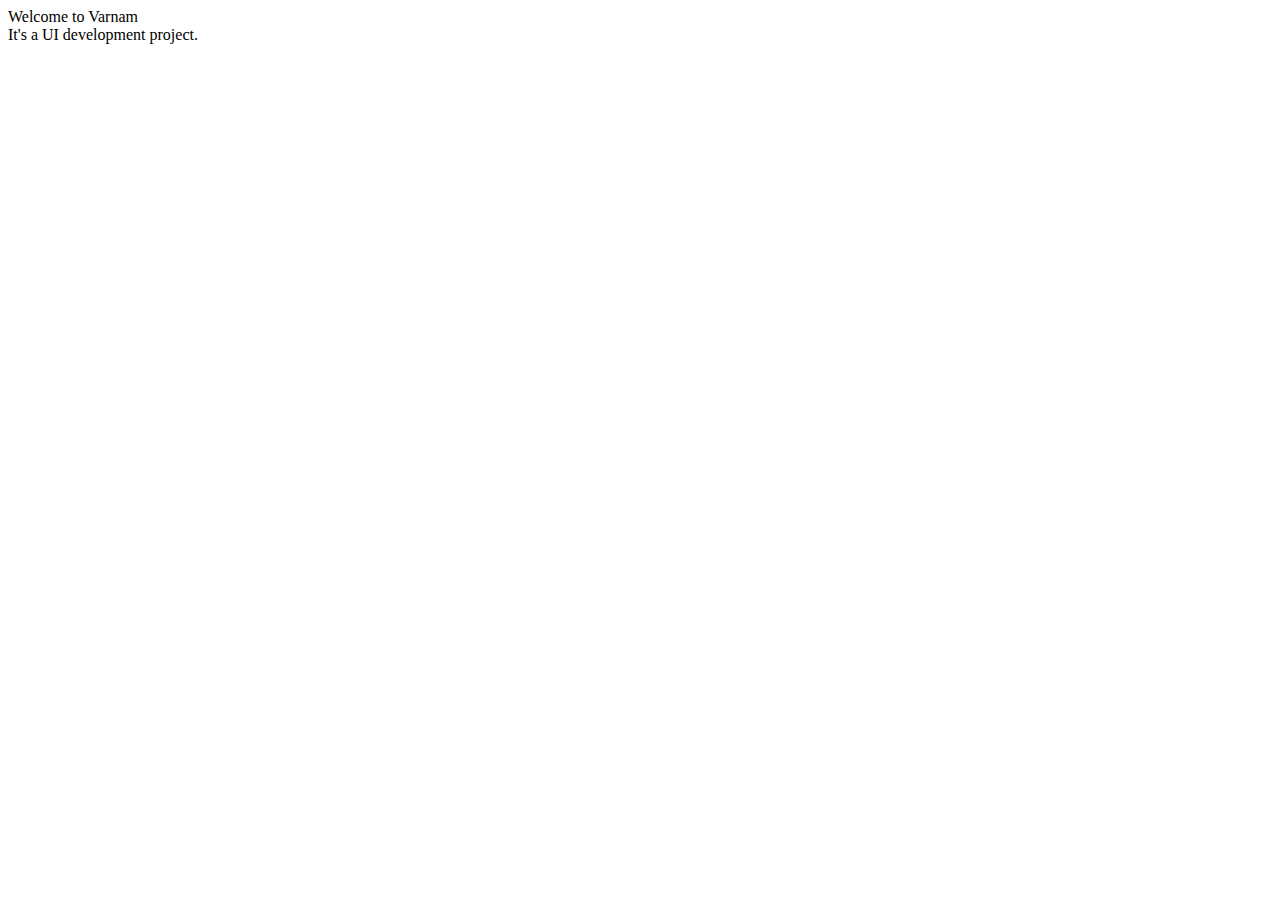
<file: html/index.html>
<!DOCTYPE html>
<html>
<head>
	<title>Varnam</title>
	<link rel="stylesheet" type="text/css" href="../css/styles.css">
	<script type="text/javascript" src="../js/main.js"></script>
</head>
<body>
<div class="header">Welcome to Varnam</div>
<div> It's a UI development project. </div>


</body>
</html>
</file>
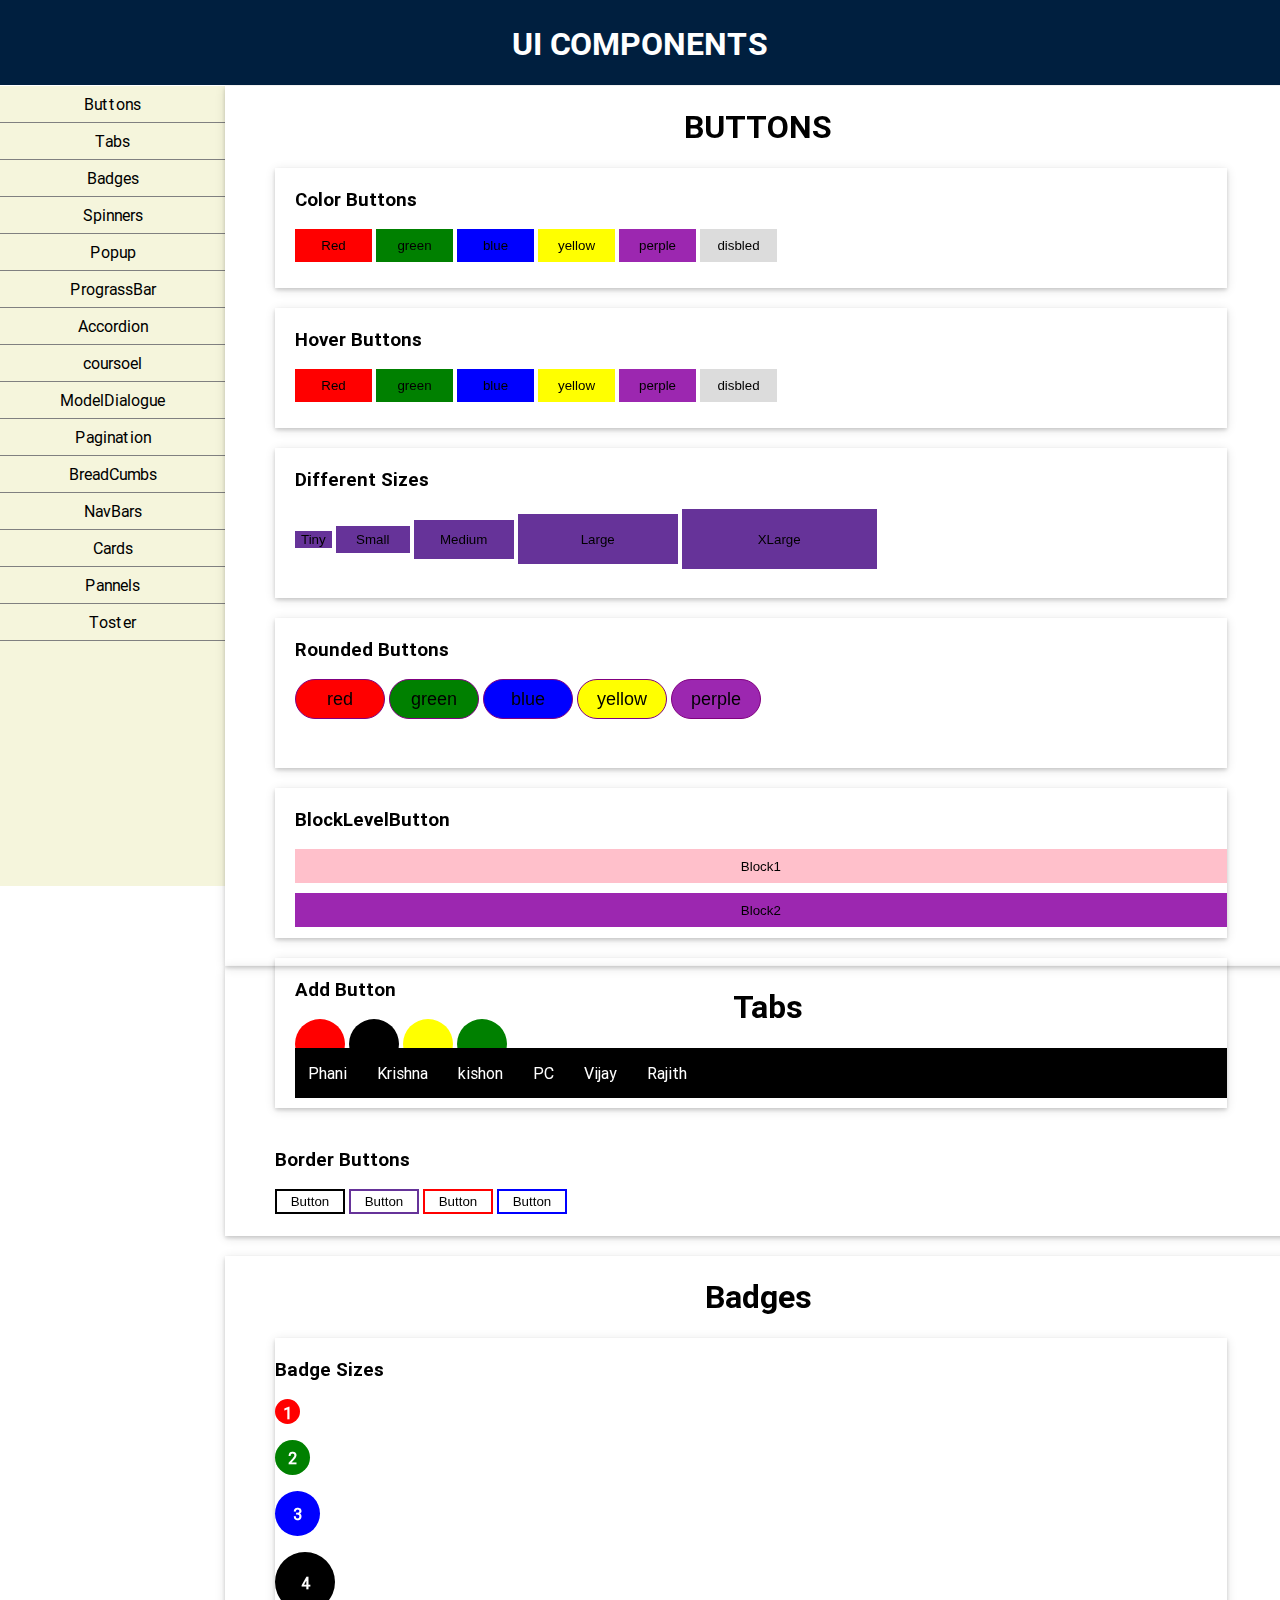
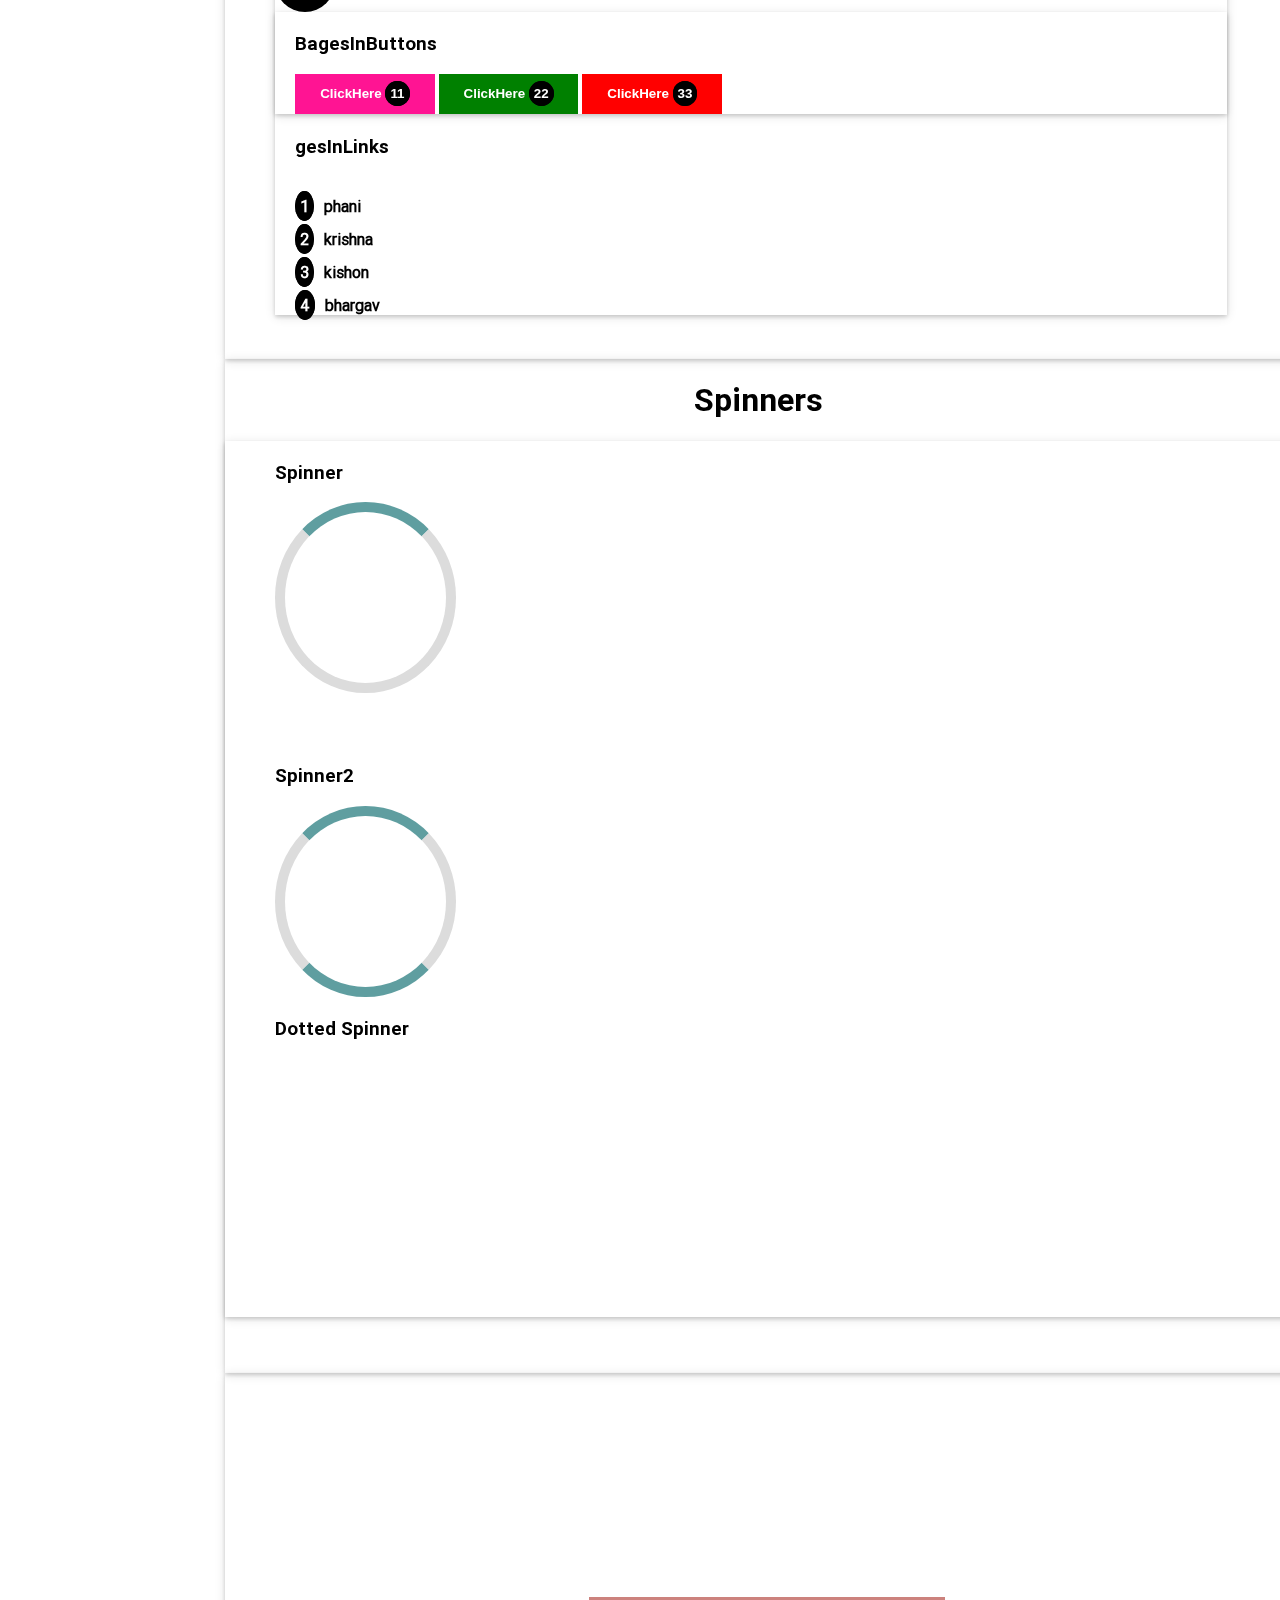
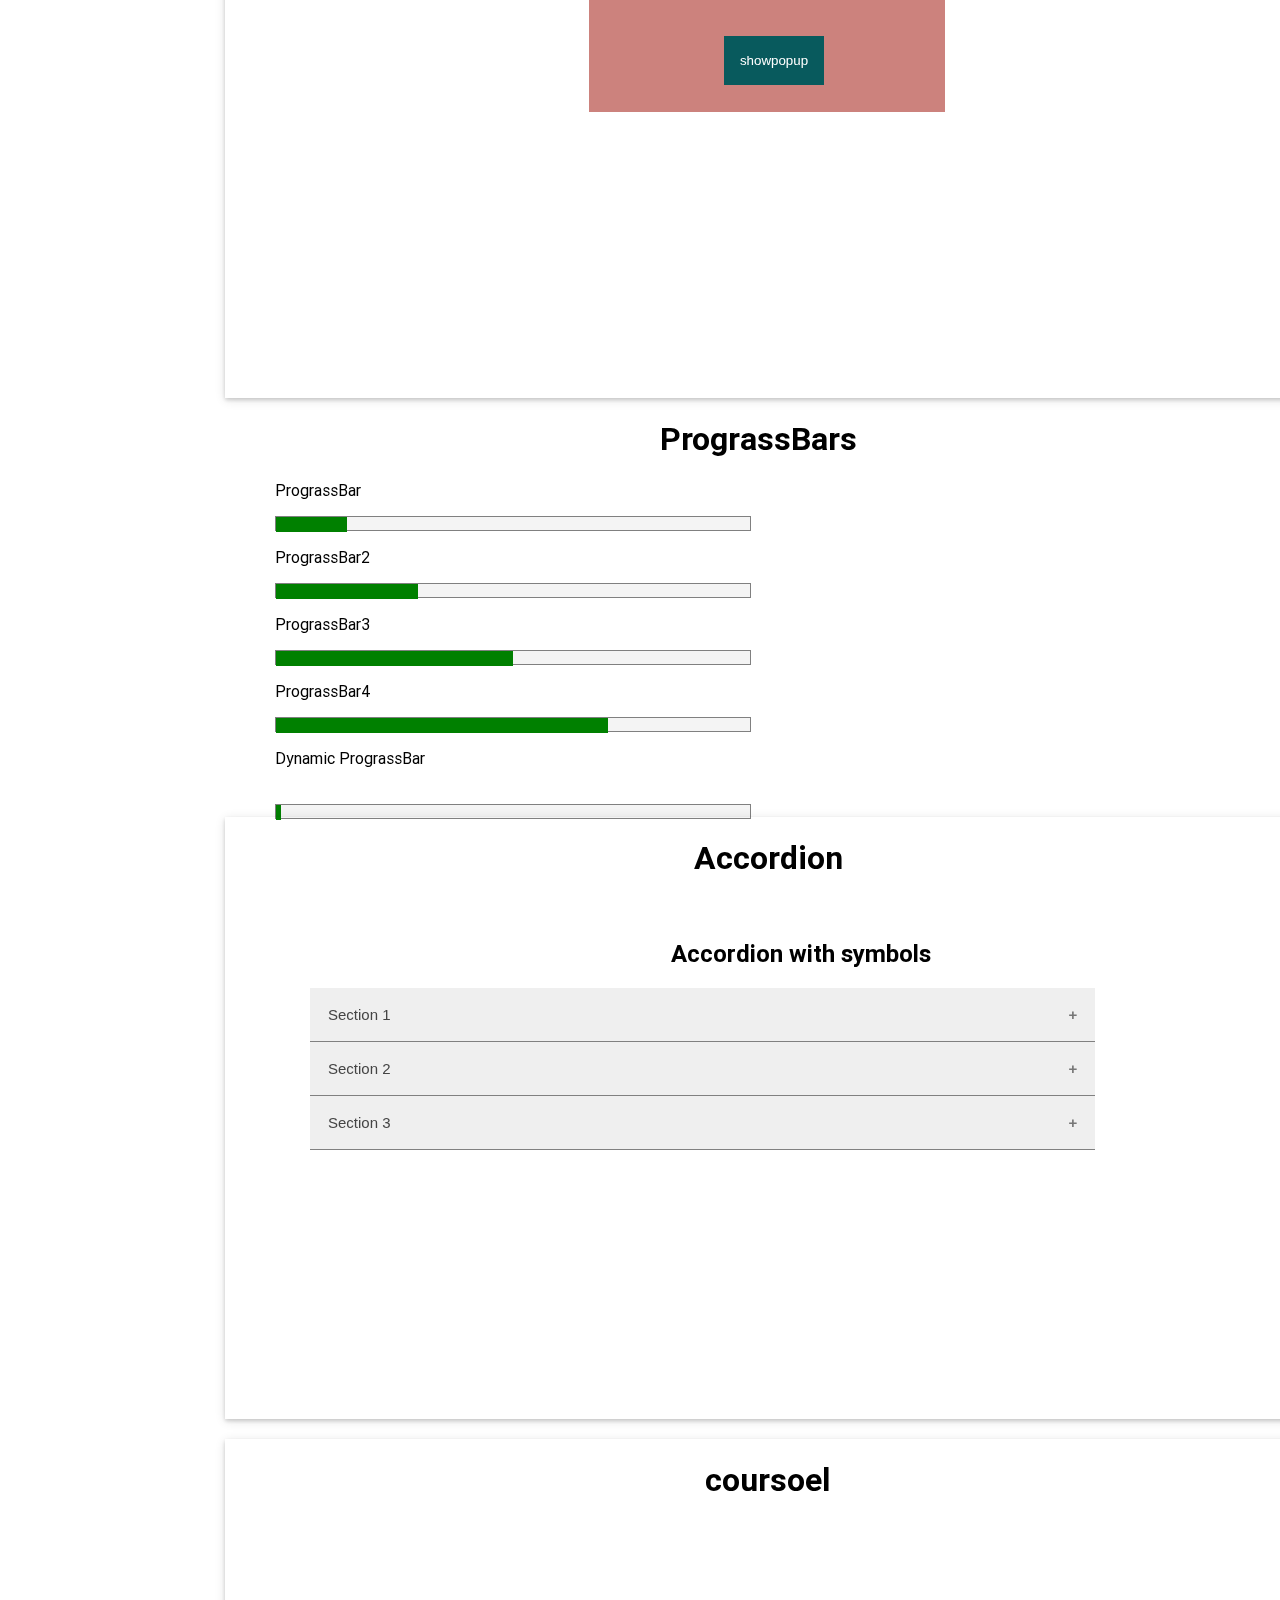
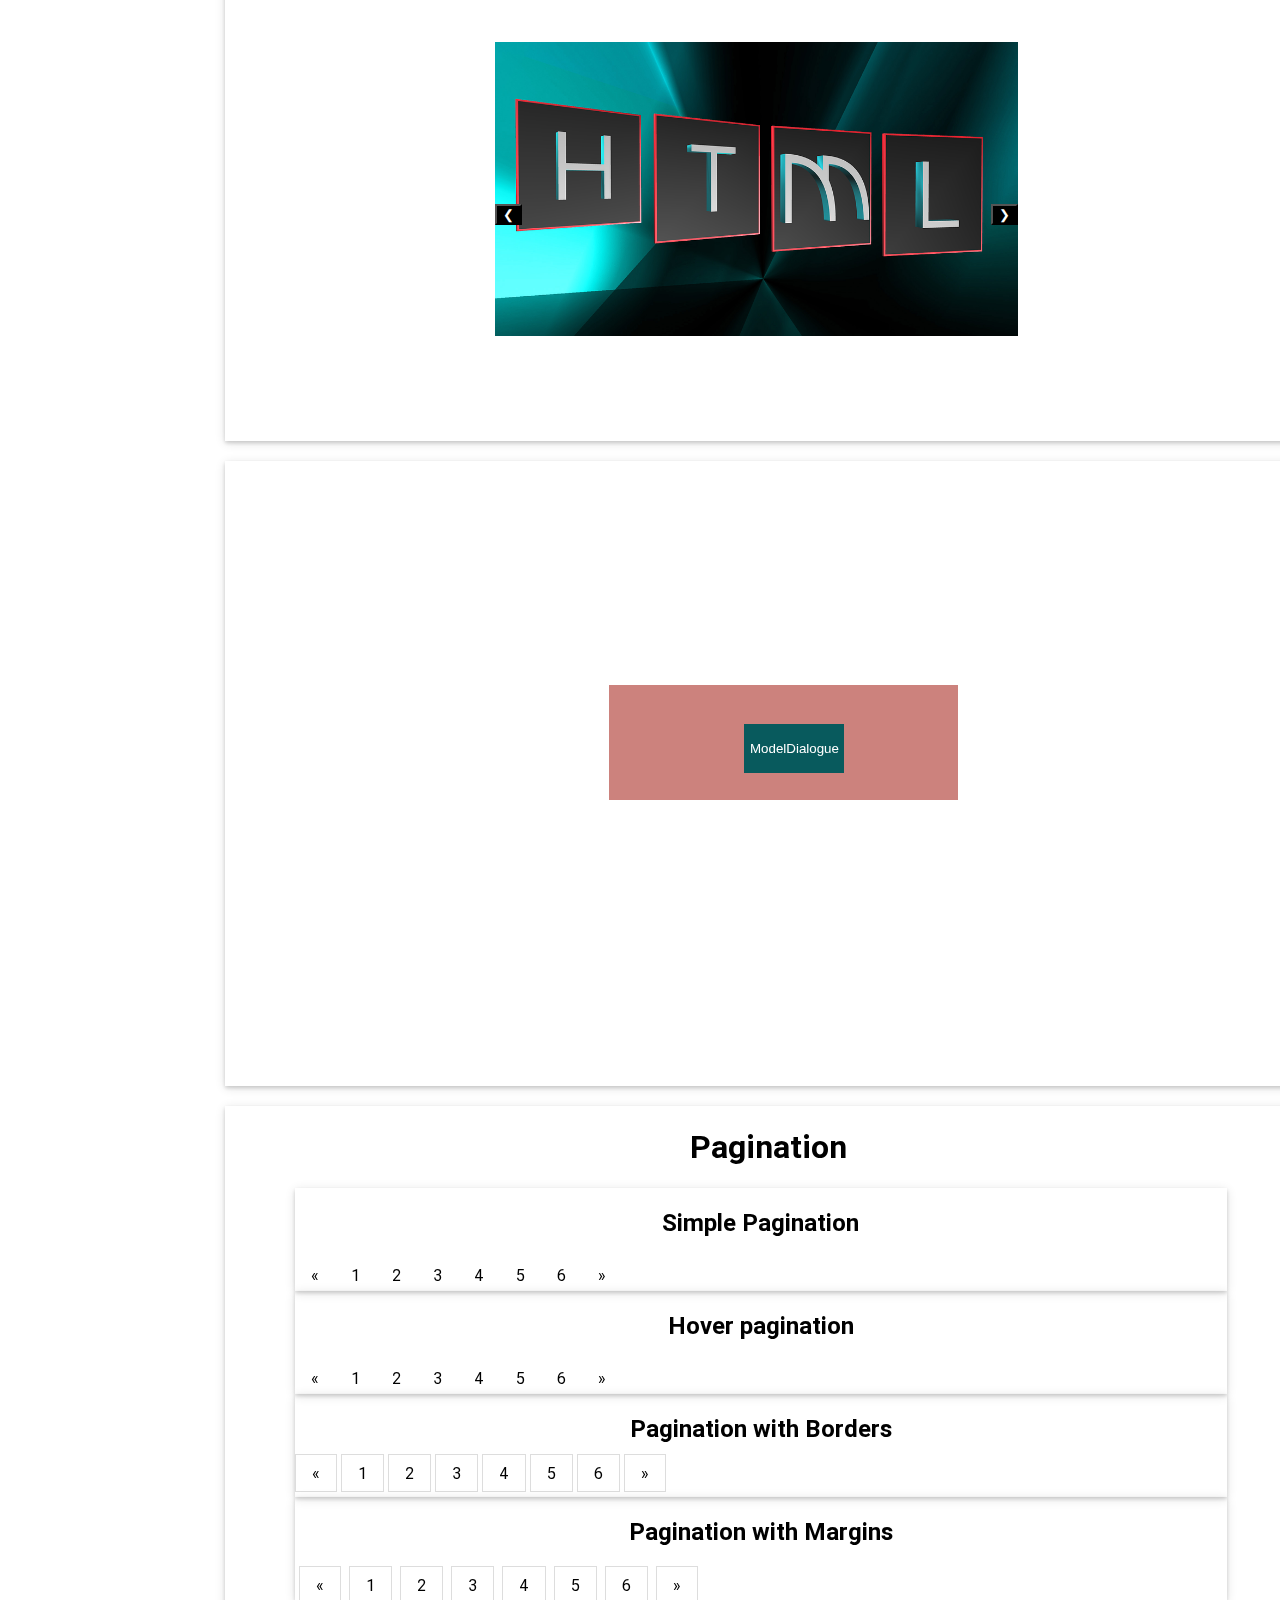
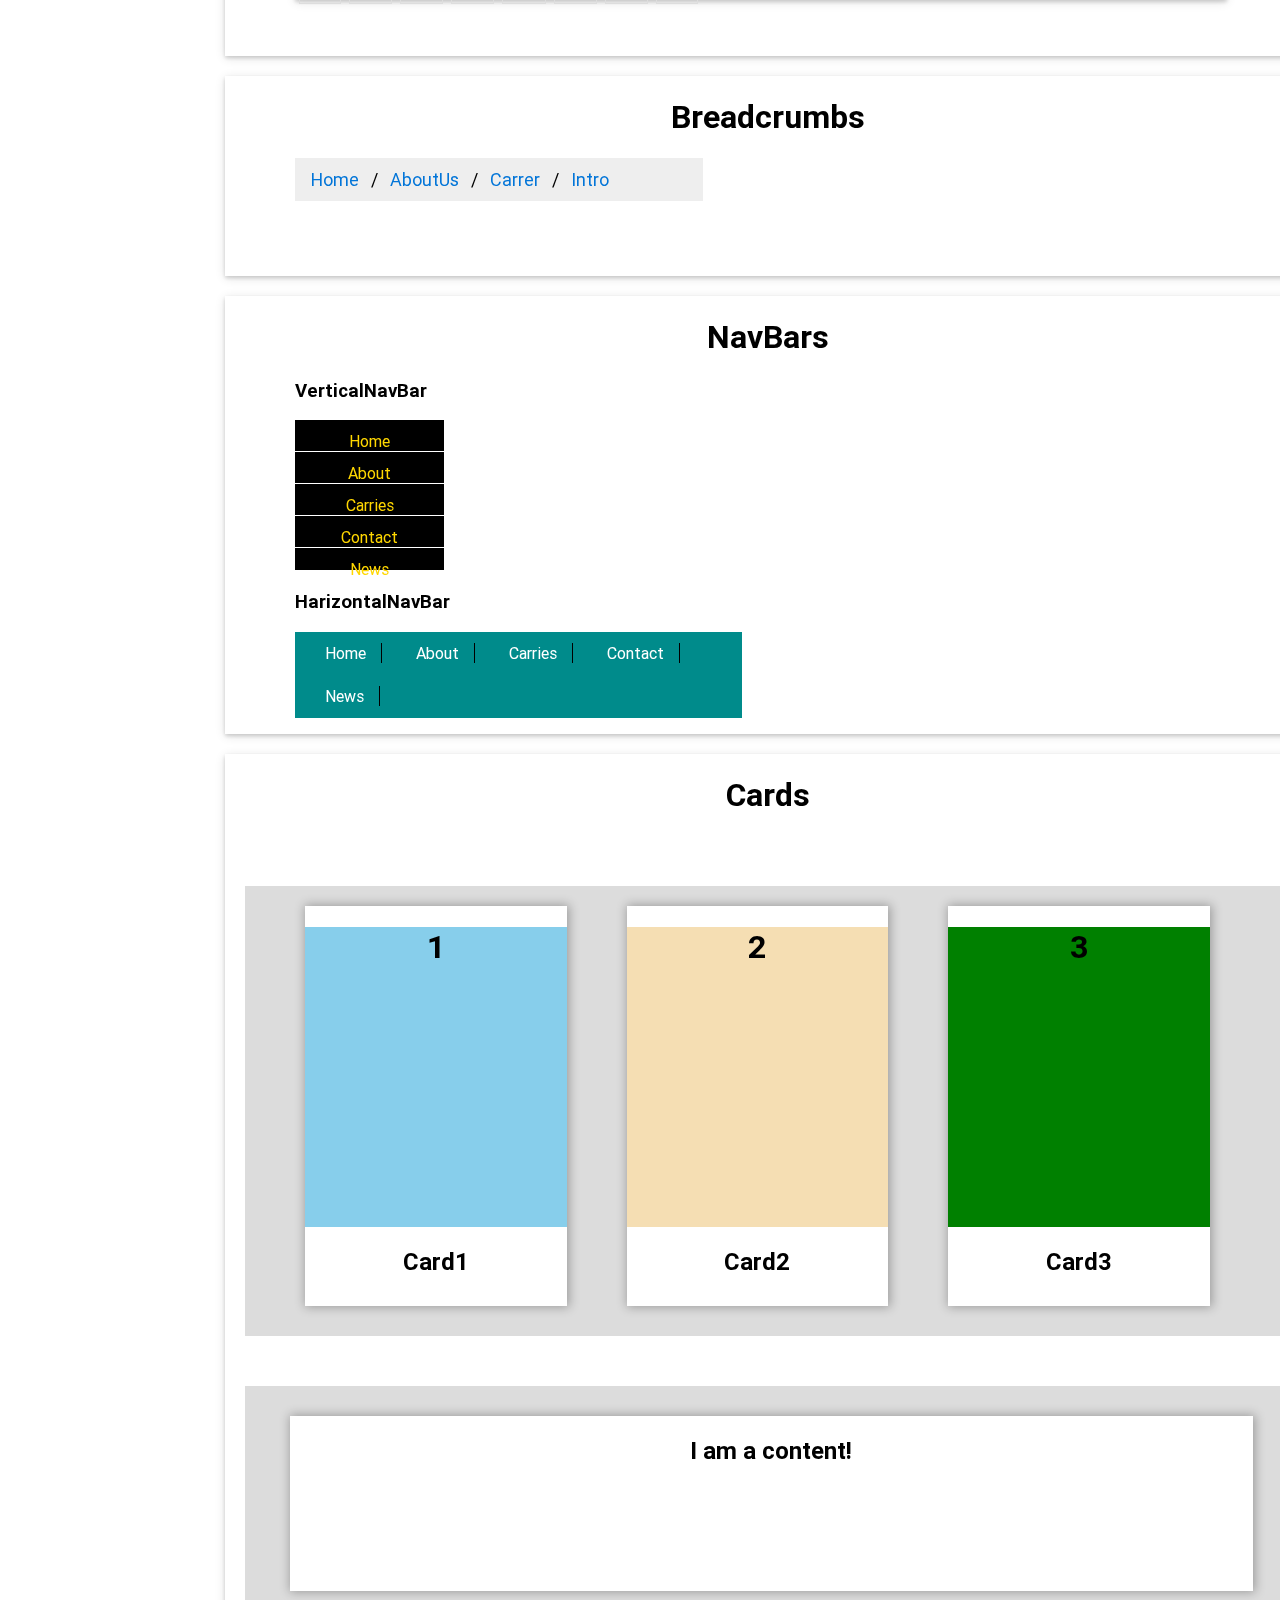
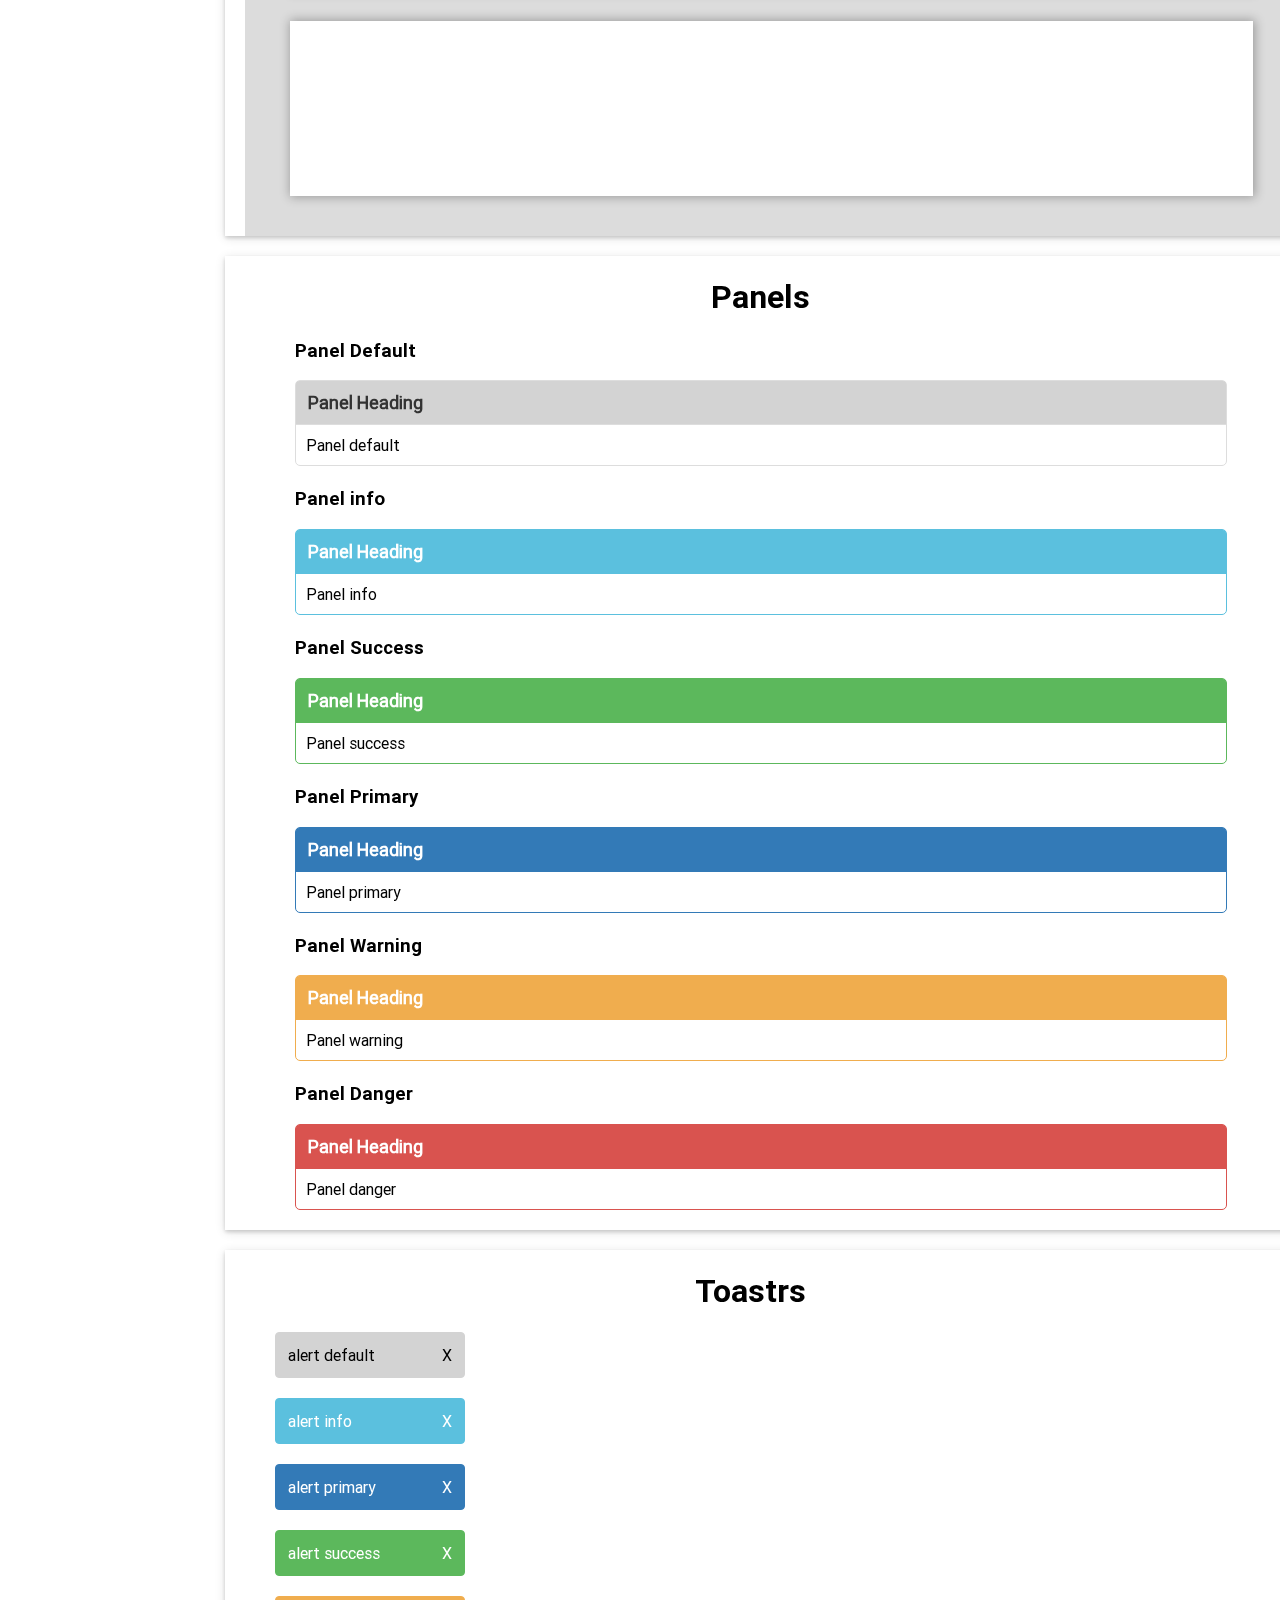
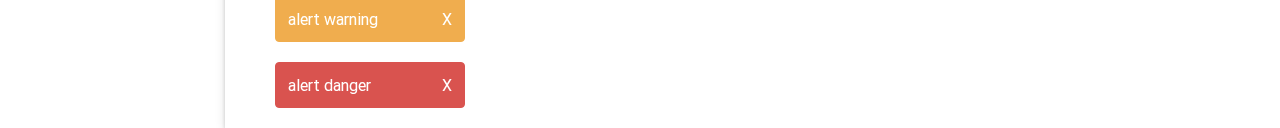
<file: html/UIcomponents.html>
<!DOCTYPE html>
<html>
<head>
	<title>UI Components</title>
	<link rel="stylesheet" type="text/css" href="../css/core.css">
	<link rel="stylesheet" type="text/css" href="../css/styles.css">
	<link rel="stylesheet" type="text/css" href="../css/color.css">
</head>
<body>
	<div class="container">
		<div class=" header-prop">
				<h1>UI COMPONENTS</h1>
		</div>
		<div class="row">
			<div class=" left-sec">
				<nav class="menu">
  					<ul>
  						<li><a href="#buttons">Buttons</a></li>
					    <li><a href="#tabs">Tabs</a></li>
					   	<li><a href="#badges">Badges</a></li>
					    <li><a href="#spinners">Spinners</a></li>
					    <li><a href="#popup">Popup</a></li>
					    <li><a href="#PrograssBar">PrograssBar</a></li>
					   	<li><a href="#Accordion">Accordion</a></li>
					    <li><a href="#coursoel">coursoel </a></li>
					    <li><a href="#ModelDialogue">ModelDialogue</a></li>
					   	<li><a href="#Pagination">Pagination</a></li>
					    <li><a href="#Breadcrumb">BreadCumbs</a></li>
					    <li><a href="#Navbar">NavBars</a></li>
					   	<li><a href="#Cards">Cards</a></li>
					    <li><a href="#Pannels">Pannels</a></li>
					    <li><a href="#Toster">Toster</a></li>
					  </ul>
				</nav>
			</div>
			<div class="col-md-10 col-xs-12 right-sec">

				<!--HTML Buttons Code-->

				<div id="buttons" class="col-md-12 col-xs-12 btn-sec">
							<h1 class="txt-cntr">BUTTONS</h1>
					<div class="btn-container pad-cls">
				        <div class="col-md-12 col-xs-12 cls-shadow cls-height">
				            <h3>Color Buttons</h3>
				            <button class="btn-prop red-clr">Red</button>
				            <button class="btn-prop green-clr">green</button>
				            <button class="btn-prop blue-clr">blue</button>
				            <button class="btn-prop yellow-clr">yellow</button>
				            <button class="btn-prop perple-clr">perple</button>
				            <button class="btn-prop disable-clr">disbled</button>
				        </div>
				        <div class="col-md-12 col-xs-12 cls-shadow cls-height">
				            <h3>Hover Buttons</h3>
				            <button class="btn-prop red-clr">Red</button>
				            <button class="btn-prop green-clr">green</button>
				            <button class="btn-prop blue-clr">blue</button>
				            <button class="btn-prop yellow-clr">yellow</button>
				            <button class="btn-prop perple-clr">perple</button>
				            <button class="btn-prop disable-clr">disbled</button>
				        </div>
				        <div class="col-md-12 col-xs-12 cls-shadow cls-height2">
				            <h3>Different Sizes</h3>
				            <button class="tny-btn">Tiny</button>
				            <button class="small-btn">Small</button>
				            <button class="medm-btn">Medium</button>
				            <button class="large-btn">Large</button>
				            <button class="xlrge-btn">XLarge</button>
				        </div>
						<div class="col-md-12 col-xs-12 cls-shadow cls-height2">
				            <h3>Rounded Buttons</h3>
				            <button class="round_btn red-clr">red</button>
				            <button class="round_btn green-clr">green</button>
				            <button class="round_btn blue-clr">blue</button>
				            <button class="round_btn yellow-clr">yellow</button>
				            <button class="round_btn back perple-clr">perple</button>
				        </div>
				        <div class="col-md-12 col-xs-12 cls-shadow cls-height2">
				            <h3>BlockLevelButton</h3>
				            <button class="block-btn pink-clr ">Block1</button><br>
				            <button class="block-btn perple-clr">Block2</button>
				        </div>
				        <div class="col-md-12 col-xs-12 cls-shadow cls-height2">
				            <h3>Add Button</h3>
				            <button class="add-btn red-clr"><i class="fa fa-plus" aria-hidden="true"></i></button>
				            <button class="add-btn black-clr"><i class="fa fa-plus" aria-hidden="true"></i></button>
				            <button class="add-btn yellow-clr"><i class="fa fa-plus" aria-hidden="true"></i></button>
				            <button class="add-btn green-clr"><i class="fa fa-plus" aria-hidden="true"></i></button>
				        </div>
				        <div class="col-md-12 col-xs-12cls-shadow cls-height2">
				            <h3>Border Buttons</h3>
				            <button class="border-btn border-clr-black">Button</button>
				            <button class="border-btn border-clr-navi">Button</button>
				            <button class="border-btn border-clr-red">Button</button>
				            <button class="border-btn border-clr-blue">Button</button>
				        </div>
				    </div>				
				</div>
							
				<!-- HTML Tabs-->

				<div id="tabs" class="col-md-12 col-xs-12 cls-shadow tab-sec">
						<h1 class="txt-cntr">Tabs</h1>
				<div  class="col-md-12 col-xs-12 pad-cls">
						<div class="tabs">
						  <ul>
							<li class="link" id="tab1" onclick= "openTab('phani')">Phani</li>
							<li class="link" id="tab2" onclick= "openTab('krishna')">Krishna</li>
							<li class="link" id="tab3" onclick= "openTab('Kishon')">kishon</li>
							<li class="link" id="tab4" onclick= "openTab('pc')">PC</li>
							<li class="link" id="tab5" onclick= "openTab('vijay')">Vijay</li>
							<li class="link" id="tab6" onclick= "openTab('Rajith')">Rajith</li>
						  </ul>
						</div>
							<div id="phani" class="content">
							  <h3>Name:Phani</h3>
							  <p>College:Swarnandra college of engineering and technology.</p>
							  <p>From:Guntur</P>
							</div>

							<div id="krishna" class="content">
							  <h3>Name:Krishna</h3>
							  <p>College:Swarnandra college of engineering and technology.</p>
							  <p>From:kikalur</P>
							</div>
							<div id="Kishon" class="content">
							  <h3>Name:kishon</h3>
							  <p>College:North west Mossouri state University.</p>
							  <p>From:USA
							</div>
							<div id="pc" class="content">
							  <h3>Name:PC</h3>
							  <p>College:Swarnandra college of engineering and technology.</p>
							  <p>From:Vijayawada</P>
							</div>
							<div id="vijay" class="content">
							  <h3>Name:Vijay</h3>
							  <p>College:Swarnandra college of engineering and technology.</p>
							  <p>From:Rajamundhry</P>
							</div>
							<div id="Rajith" class="content">
							  <h3>Name:Rajith</h3>
							  <p>College:University of Texas.</p>
							  <p>From:USA
							</div>
					</div>
					</div> 
					<!--  HTML badges --> 

					<div id="badges" class="col-md-12 col-xs-12 comp-sec">
							<h1 class="txt-cntr">Badges</h1>
						<div class="bdg-container pad-cls">
							<div class="col-md-12 col-xs-12 -clsshadow ">
								<h3>Badge Sizes</h3> 
								<div id="badg1">
									<p id="one1">1</p>
								</div>
								<div id="badg2">
									<p id="two2">2</p>
								</div>
								<div id="badg3">
									<p id="three3">3</p>
								</div>
								<div id="badg4">
									<p id="four4">4</p>
								</div>
							</div>
							<div class="col-md-12 col-xs-12 cls-shadow">
								<h3>BagesInButtons</h3>
								<button id="btn1">ClickHere
									<span class="btn1">11
									</span>
								</button>
								<button id="btn2">ClickHere
									<span class="btn2">22
									</span>
								</button>
								<button id="btn3">ClickHere
									<span class="btn3">33
									</span>
								</button>
							</div>
							<div class="listbadge cls-shadow">
								<h3><Bad></Bad>gesInLinks</h3>
								<ul>
									<li><span id="link1">1</span><b>phani</b></li>
									<li><span id="link2">2</span><b>krishna</b></li>
									<li><span id="link3">3</span><b>kishon</b></li>
									<li><span id="link4">4</span><b>bhargav</b></li>
								</ul>
							</div>
							</div>
					</div>

					<!--- Spinners-->
						<div id="spinners" class="col-md-12 col-xs-12 spinner-sec">
							<h1 class="txt-cntr">Spinners</h1>
						 <div class="col-md-12 col-xs-12 cls-shadow pad-cls">
							<h3>Spinner</h3>
							<div class="spinner">

							</div>
							<h3>Spinner2</h3>
							<div class="spinner2">

							</div>
							<h3>Dotted Spinner</h3>
							<div class="dot-spinner">
								<div class="dot" id="dot0">
									<div class="ball"></div>
								</div>
								<div class="dot" id="dot1">
									<div class="ball"></div>
								</div>
								<div class="dot" id="dot2">
									<div class="ball"></div>
								</div>
								<div class="dot" id="dot3">
									<div class="ball"></div>
								</div>
								<div class="dot" id="dot4">
									<div class="ball"></div>
								</div>
								<div class="dot" id="dot5">
									<div class="ball"></div>
								</div>
					  		</div>
					  	</div>
					</div>

					<!--PopUp-->

					<div  id="popup" class="col-md-12 col-xs-12 pop-sec">
						<div class="col-md-4 col-xs-6 show-pop">
				            <button class="btn-pop"  onclick="showPop()">showpopup</button>
				        </div>
				        <div class="overlay" id="show">
					        <div class="popup" id="showpop">
					            <h2>Are You Sure </h2>
					            <button class="cls-btn"title="close" onclick="hidePop()"><i class="fa fa-times" aria-hidden="true"></i></button>
					            <button class="yes-btn1" onclick="hidePop()" id="">Yes</button>
					            <button class="no-btn2" onclick="hidePop()" id="">NO</button>
					        </div>
				        </div>
					</div>
					<!--prograssBars-->
					<div id="PrograssBar" class="col-md-12 col-xs-12">
						<h1 class="txt-cntr" >PrograssBars</h1>
            				<div class="prg_bars pad-cls">
								<p>PrograssBar</p>
									<div class="outerborder">
										<div class="innerbox">
									</div>
									</div>
								<p>PrograssBar2</p>
									<div class="outerborder">
										<div class="innerbox" style="width: 30%">
									</div>
									</div>
								<p>PrograssBar3</p>
									<div class="outerborder">
										<div class="innerbox" style="width: 50%">
									</div>
									</div>
								<p>PrograssBar4</p>
								<div class="outerborder">
									<div class="innerbox" style="width: 70%">
									</div>
								</div>
								<p>Dynamic PrograssBar</p><br>
								<div class ="outerborder5">
									<div id="innerbox5">
								</div>
							</div>
					</div>
				</div>

				<!--- Accordion-->

				<div id="Accordion" class="col-md-12 col-xs-12 acc-sec cls-shadow">
						<h1 class="txt-cntr">Accordion</h1>
			          <div class=" col-md-12 col-xs-12 acc-pro">
			              <h2>Accordion with symbols</h2>
			              <button class="accordion">Section 1</button>
			              <div class="acc-panel">
			                <p>Lorem ipsum dolor sit amet, consectetur adipisicing elit, sed do eiusmod tempor incididunt ut labore et dolore magna aliqua. Ut enim ad minim veniam, quis nostrud exercitation ullamco laboris nisi ut aliquip ex ea commodo consequat.</p>
			              </div>
			              <button class="accordion">Section 2</button>
			              <div class="acc-panel">
			                <p>Lorem ipsum dolor sit amet, consectetur adipisicing elit, sed do eiusmod tempor incididunt ut labore et dolore magna aliqua. Ut enim ad minim veniam, quis nostrud exercitation ullamco laboris nisi ut aliquip ex ea commodo consequat.</p>
			              </div>
			              <button class="accordion">Section 3</button>
			              <div class="acc-panel">
			                <p>Lorem ipsum dolor sit amet, consectetur adipisicing elit, sed do eiusmod tempor incididunt ut labore et dolore magna aliqua. Ut enim ad minim veniam, quis nostrud exercitation ullamco laboris nisi ut aliquip ex ea commodo consequat.</p>
			              </div>
            		</div>
        		</div>

        		<!---  coursoel -->

        		<div id="coursoel" class="col-md-12 col-xs-12 acc-sec cls-shadow">
        			<h1 class="txt-cntr">coursoel</h1>
        			<div class="col-md-12 col-xs-12">
        				<div class="slideShow">
							 <img class="slides" src="../images/html.png" style="width:100%;">
							 <img class="slides" src="../images/css.jpg" style="width:100%;">
							 <img class="slides" src="../images/javascript.jpg" style="width:100%;">
						     <img class="slides" src="../images/Angular.jpg" style="width:100%;">
						     <button class="slide-btn left-btn" onclick="slideImages(-1)">&#10094;</button>
							 <button class="slide-btn right-btn" onclick="slideImages(1)">&#10095;</button>
						</div>
        			</div>
        		</div>

        		<!--- Model Dialogue -->

        		<div id="ModelDialogue" class="col-md-12 col-xs-12 pop-sec cls-shadow"">
                	<div class="col-md-4 col-xs-6 show-pop">
                    	<button class="btn-showDlg"  onclick="showDialogue()">ModelDialogue</button>
                    </div>
                    	<div class="overlay-Model" id="showModel">
                            <div class="popupBox"" id="showDialogue">
	                            <h2>Content </h2>
		                            <button class="cls-btn"title="close" onclick="hideDialogue()"><i class="fa fa-times" aria-hidden="true"></i></button>
		                            <p>Lorem ipsum dolor sit amet, consectetur adipisicing elit, sed do eiusmod
		                                tempor incididunt ut labore et dolore magna aliqua. Ut enim ad minim veniam,
		                                quis nostrud exercitation ullamco laboris nisi ut aliquip ex ea commodo
		                                consequat. Duis aute irure dolor in reprehenderit in voluptate velit esse
		                                cillum dolore eu fugiat nulla pariatur. Excepteur sint occaecat cupidatat non
		                                proident, sunt in culpa qui officia deserunt mollit anim id est laborum.
		                            </p>  
                        	</div>

                        </div>
                    </div>

                    <!--- Pagination -->
                    <div id="Pagination" class="col-md-12 col-xs-12 pag-sec cls-shadow">
                    		<h1 class="txt-cntr">Pagination</h1>

                    	<div class="pad-cls">
                    	<div class="col-md-12 col-xs-12 border-shw pag-height">
						        <h2>Simple Pagination</h2>
						        <div class="pagination">
						            <a href="#">&laquo;</a>
						            <a href="#">1</a>
						            <a href="#">2</a>
						            <a href="#">3</a>
						            <a href="#">4</a>
						            <a href="#">5</a>
						            <a href="#">6</a>
						            <a href="#">&raquo;</a>
						        </div>
						    </div>
						  <div class="col-md-12 col-xs-12 border-shw pag-height">
						        <h2>Hover pagination</h2>
						        <div class="pagination2">
						            <a href="#">&laquo;</a>
						            <a href="#">1</a>
						            <a class="active" href="#">2</a>
						            <a href="#">3</a>
						            <a href="#">4</a>
						            <a href="#">5</a>
						            <a href="#">6</a>
						            <a href="#">&raquo;</a>
						       </div>  
						  </div>
						<div class="col-md-12 col-xs-12 border-shw pag-height">
						       <h2>Pagination with Borders</h2>
						        <div class="pagination3">
						            <a href="#">&laquo;</a>
						            <a href="#">1</a>
						            <a href="#" >2</a>
						            <a href="#">3</a>
						            <a href="#">4</a>
						            <a href="#">5</a>
						            <a href="#">6</a>
						            <a href="#">&raquo;</a>
						      </div>
						</div>
						<div class="col-md-12 col-xs-12 border-shw pag-height">
						    <h2>Pagination with Margins</h2>
						    <div class="pagination4">
						        <a href="#">&laquo;</a>
						        <a href="#">1</a>
						        <a href="#">2</a>
						        <a href="#">3</a>
						        <a href="#">4</a>
						        <a href="#">5</a>
						        <a href="#">6</a>
						        <a href="#">&raquo;</a>
						    </div>
						</div>
						</div>
                  </div>

                  <!-- Breadcrumbs -->

                  <div id="Breadcrumb" class="col-md-12 col-xs-12 bred-sec cls-shadow">
                  			<h1 class="txt-cntr">Breadcrumbs</h1>
                  		<div class="brd-cls pad-cls">
								<ul class="breadcrumb">
  									<li><a href="#">Home</a></li>
  									<li><a href="#">AboutUs</a></li>
  									<li><a href="#">Carrer</a></li>
  									<li><a href="#">Intro</a></li>
								</ul>
						</div>
                  </div>

                  <!--- Navbars -->

                  <div  id="Navbar" class="col-md-12 col-xs-12 cls-shadow">
                  		<h1 class="txt-cntr">NavBars</h1>
                  		<div class="pad-cls">
							<div class="">
								<h3>VerticalNavBar</h3>
						  			<nav class="">
						  				<ul class="ver-nav">
									  		<li><a href="#">Home</a></li>
									  		<li><a href="#">About</a></li>
									  		<li><a href="#">Carries</a></li>
									  		<li><a href="#">Contact</a></li>
									  		<li><a href="#">News</a></li>
						  				</ul>
						  			</nav>
						  	</div>
						  	<div class="">
						  		<h3>HarizontalNavBar</h3>
						  		<nav class="">
						  			<ul class="har-nav">
						  				<li><a href="#">Home</a></li>
						  				<li><a href="#">About</a></li>
						  				<li><a href="#">Carries</a></li>
						  				<li><a href="#">Contact</a></li>
						  				<li><a href="#">News</a></li>
						  			</ul>
						  		</nav>
						</div>
					</div>

                  </div>

                  <!--- cards -->

                  <div id="Cards" class="col-md-12 col-xs-12 cls-shadow">
                  		<h1 class="txt-cntr">Cards</h1>
                  		<div class="">
	                  	<div class="background">
							<div class="card">
								<div class="color" id="blue">
									<h1>1</h1>
								</div>
								<h2>Card1</h2>
							</div>
							<div class="card">
								<div class="color" id="brown">
								<h1>2</h1>
								</div>
								<h2>Card2</h2>
							</div>
							<div class="card">
								<div class="color" id="green">
								<h1>3</h1>
								</div>
								<h2>Card3</h2>
							</div>
					</div>
						<div id="background">
							<div class="div1">
							<h2>I am a content!</h2>
							</div>
							<div class="div1">
							</div>
						</div>
					</div>
                  </div>

                  <!--- pannels-->

                  <div  id="Pannels" class="col-md-12 col-xs-12 cls-shadow">
                  		<div class="pad-cls">
							<h1 class="txt-cntr">Panels</h1>
							<h3>Panel Default</h3>
							<div class="panel panel-default">
									<div class="panel-heading">Panel Heading</div>
									<div class="panel-body">Panel default</div>
							</div>
							<h3>Panel info</h3>
							<div class="panel panel-info">
									<div class="panel-heading">Panel Heading</div>
									<div class="panel-body">Panel info</div>
							</div>
							<h3>Panel Success</h3>
							<div class="panel panel-success">
									<div class="panel-heading">Panel Heading</div>
									<div class="panel-body">Panel success</div>
							</div>
							<h3>Panel Primary</h3>
							<div class="panel panel-primary">
									<div class="panel-heading">Panel Heading</div>
									<div class="panel-body">Panel primary</div>
							</div>
							<h3>Panel Warning</h3>
							<div class="panel panel-warning">
									<div class="panel-heading">Panel Heading</div>
									<div class="panel-body">Panel warning</div>
							</div>
							<h3>Panel Danger</h3>
							<div class="panel panel-danger">
									<div class="panel-heading">Panel Heading</div>
									<div class="panel-body">Panel danger</div>
							</div>
						</div>

                  </div>

                  <!--- Toster -->

                 <div  id="Toster" class="col-md-12 col-xs-12 border-shw hgt-toster">
                 	<div class="pad-cls">
					<h1 class="txt-cntr">Toastrs</h1>
					<div id="defaultAlert" class="alert alert-default">
						<div class="alert-close" onclick="closeAlert('default')">X</div>
						alert default
					</div>
					<div id="infoAlert" class="alert alert-info">
						<div class="alert-close" onclick="closeAlert('info')">X</div>
						alert info
					</div>
					<div id="primaryAlert" class="alert alert-primary">
						<div class="alert-close" onclick="closeAlert('primary')">X</div>
						alert primary
					</div>
					<div id="successAlert" class="alert alert-success">
						<div class="alert-close" onclick="closeAlert('success')">X</div>
						alert success
					</div>
					<div id="warningAlert" class="alert alert-warning">
						<div class="alert-close" onclick="closeAlert('warning')">X</div>
						alert warning
					</div>
					<div id="dangerAlert" class="alert alert-danger">
						<div class="alert-close" onclick="closeAlert('danger')">X</div>
						alert danger
					</div>
					</div>
				</div>

		</div>
	</div>
</body>
	<script src="../js/main.js"></script>
</html>
</file>
<file: css/styles.css>
/*--------body styles-----------*/

.header-prop{
    height: 85px;
    background: #001f3f;
    text-align: center;
    color: white;
    line-height: 45px;
    position: fixed;
    top:0px;
    left: 0px;
    right: 0px;
    z-index: 99;
}
.left-sec{
	min-height: 800px;
    background: beige;
    position: fixed;
    top: 86px;
    left: 0px;
    width: 225px;
}
.right-sec{
	min-height: 600px;
    position: absolute;
    left: 225px;
    top: 86px;
}
.menu ul{
    list-style: none;
    padding: 0px;
    margin: 0px;
    text-align: center;
}
.menu ul li{
    padding: 8px;
   border-bottom: 1px solid gray; 
}
.menu ul li a{
    text-decoration: none;
    color: black;
    }
.menu ul li:hover{
    background: lightgray;
}


/*-----------------------------buttons styles-------------------------------------*/
 .btn-sec{
    height: 880px;
    box-shadow: 0 2px 4px 0 rgba(0,0,0,0.16),0 2px 10px 0 rgba(0,0,0,0.12)!important;
 }
 .btn-container{
    width: 100%;
    min-height: 600px;
 }

.btn-prop{
    width: 77px;
    height: 33px;
    border: 0px;
    cursor: pointer;
 }
 
.btn-prop:hover{
    box-shadow: 0 8px 16px 0 rgba(0,0,0,0.2), 0 6px 20px 0 rgba(0,0,0,0.19);

}
.block-btn{
    width: 100%;
    height: 34px;
    border: none;
    margin-bottom: 10px;
}
.add-btn{
    width: 50px;
    height: 50px;
    border-radius: 50%;
    border: none;
    cursor: pointer
}
.border-btn{
    width: 70px;
    height: 25px;
    background: none;
}
.container{
    width: 100%;
    min-height:600px;
}
.tny-btn{
    background: rebeccapurple;
    border: none;
}
.small-btn{
    width: 74px;
    height: 27px;
    background: rebeccapurple;
    border: none;
}
.medm-btn{
    width: 100px;
    height: 39px;
    background: rebeccapurple;
    border: none;
}
.large-btn{
    width: 160px;
    height: 50px;
    background: rebeccapurple;
    border: none;
}
.xlrge-btn{
    width: 195px;
    height: 60px;
    background: rebeccapurple;
    border: none;
}
.round_btn{
    width: 90px;
    height: 40px;
    background: none;
    border: 1px solid purple;
    border-radius: 25px;
    font-size:18px;
}
.back{
    background-color: plum;
}
/*---------------------------------------------tabs styles----------------------------------------*/

    .tab-sec{

    height: 270px;
    box-shadow: 0 2px 4px 0 rgba(0,0,0,0.16),0 2px 10px 0 rgba(0,0,0,0.12)!important;
 }

 .tabs ul{
    width: 60%;
    text-decoration: none;
    padding-left: 0px;
    margin: 0px
  }
  .content h3{
    margin: 0px;
  }
  .tabs li{
    display: inline;
    text-align: center;
    padding: 13px;
    line-height: 50px;  
  }
  .tabs li:hover{
    background: gainsboro;
    color:brown;
    }
.tabs{
	height: 50px;
  background:black;
  color: white;
}
.content{
    width: 100%;
    height: 100px;
    background-color: gainsboro;
	  display:none;
}
/*-----------------------------------Badges Styles------------------------------------------*/

 #badg1{
    width: 25px;
    height: 25px;
    background: red;
    border-radius: 50%;
    margin-bottom: 10px;
}
#one1{
    padding-left: 8px;
    padding-top: 4px;
    color: white;
    font-weight: bold;
}
 #badg2{
    width: 35px;
    height: 35px;
    background: green;
    border-radius: 50%;
    margin-bottom: 10px;
}
#two2{
    padding-left: 13px;
    padding-top: 8px;
    color: white;
    font-weight: bold;
}
#badg3{
    width: 45px;
    height: 45px;
    background: blue;
    border-radius: 50%;
    margin-bottom: 10px;
    margin-bottom: 10px;
}
#three3{
    padding-left: 18px;
    padding-top: 13px;
    color: white;
    font-weight: bold;
}
#badg4{
    width: 60px;
    height: 60px;
    background: black;
    border-radius: 50%;
}
#four4{
    padding-left: 26px;
    padding-top: 21px;
    color: white;
    font-weight: bold;
}
#btn1{
    width: 15%;
    height: 40px;
    background: deeppink;
    color: white;
    font-weight: bold;
    border: none;
}
.btn1{
    background: black;
    color: white;
    border: 5px solid black;
    border-radius: 50%;
    font-weight: bold;
}
#btn2{
    width: 15%;
    height: 40px;
    background: green;
    color: white;
    font-weight: bold;
    border: none;
}
.btn2{
    background: black;
    color: white;
    border: 5px solid black;
    border-radius: 50%;
    font-weight: bold;
    
}
#btn3{
    width: 15%;
    height: 40px;
    background: red;
    color: white;
    font-weight: bold;
    border: none;
}
.btn3{
    background: black;
    color: white;
    border: 5px solid black;
    border-radius: 50%;
    font-weight: bold;
}
.listbadge ul{
    display: inline;
    list-style: none;
}
.listbadge li{
    margin-bottom: 13px;
}
.listbadge b{
    padding-left: 10px;
}
#link1{
    background: black;
    color: white;
    border: 5px solid black;
    border-radius: 50%;
    font-weight: bold;
}
#link2{
    background: black;
    color: white;
    border: 5px solid black;
    border-radius: 50%;
    font-weight: bold;
}
#link3{
    background: black;
    color: white;
    border: 5px solid black;
    border-radius: 50%;
    font-weight: bold;
}
#link4{
    background: black;
    color: white;
    border: 5px solid black;
    border-radius: 50%;
    font-weight: bold;
}
.bdg-container{
    width: 100%;
    min-height:600px;
}

/*------------------------------------spinners styles-----------------------------------------------------*/

/* spinner1*/ 
.spinner-sec{
    height: 1014px;
    box-shadow: 0 2px 4px 0 rgba(0,0,0,0.16),0 2px 10px 0 rgba(0,0,0,0.12)!important;
 }
.spinner{
    width:19%;
    height: 191px;
    margin-bottom: 70px;
    border: 10px solid gainsboro;
    border-radius: 50%;
    border-top: 10px solid cadetblue;
    animation: spin 2s linear infinite;
}
@keyframes spin {
  0% { transform: rotate(0deg); }
  100% { transform: rotate(360deg); }
}
/*spinner2*/
.spinner2{
    width:19%;
    height: 191px;
    border: 10px solid gainsboro;
    border-radius: 50%;
    border-top: 10px solid cadetblue;
    border-bottom: 10px solid cadetblue;
    animation: spin 2s linear infinite;
}
@keyframes spin {
  0% { transform: rotate(0deg); }
  100% { transform: rotate(360deg); }
}
/*spinner3*/

.dot-spinner{
    width: 186px;
    height: 186px;
    position: relative;
    margin-top: 91px;
    margin-left: 50px;
}
.dot-spinner .dot{
    width: 150px;
    height: 150px;
    position: absolute;
    opacity: 0;
    transform: rotate(200deg);
    animation: orbit 6.96s infinite;
}
.dot-spinner .dot .ball{
    position: absolute;
    width: 10px;
    height: 10px;
    left: 0px;
    right: 0px;
    background: black;
    border-radius: 10px;
}
#dot0{
    animation-delay:1.85s;
}
#dot1{
    animation-delay:1.53s;
}
#dot2{
    animation-delay:0.30s;
}
#dot3{
    animation-delay:0.60s;
}
#dot4{
    animation-delay:0.90s;
}
#dot5{
    animation-delay:1.25s;
}
@keyframes orbit {
    0%{
        opacity: 1;
        z-index:99;
        transform: rotate(180deg);
        animation-timing-function: ease-out;
    }
    7%{
        opacity: 1;
        transform: rotate(300deg);
        animation-timing-function: linear;
        origin:0%;

    }
    30% {
        opacity: 1;
        transform:rotate(410deg);
        animation-timing-function: ease-in-out;
        origin:7%;
    }
    39% {
        opacity: 1;
        transform: rotate(645deg);
        animation-timing-function: linear;
        origin:30%;
    }
    70% {
        opacity: 1;
        transform: rotate(770deg);
        animation-timing-function: ease-out;
        origin:39%;
    }
    75% {
        opacity: 1;
        transform: rotate(900deg);
        animation-timing-function: ease-out;
        origin:70%;
    }
    76% {
    opacity: 0;
        transform:rotate(900deg);
    }
    100% {
    opacity: 0;
        transform: rotate(900deg);
    }

    }
/*----------------------------------popup----------------------------*/
.pop-sec{
    height: 625px;
    box-shadow: 0 2px 4px 0 rgba(0,0,0,0.16),0 2px 10px 0 rgba(0,0,0,0.12)!important;

}

.overlay{
    z-index: 10;
    width: 100%;
    height: 100%;
    position: relative;
    background-color:rgba(45, 43, 43, 0.74);
    visibility: hidden;
}
.popup{
    width: 25%;
    height: 146px;
    z-index: 10990;
    top: 200px;
    left: 388px;
    z-index: 100;
    position: absolute;
    background-color:  white;
    visibility: hidden;
    text-align: center;
    box-shadow: 0 2px 4px 0 rgba(0,0,0,0.16),0 2px 10px 0 rgba(0,0,0,0.12)!important;
}
.show-pop{
    height: 115px;
    background: #cc827d;
    float: left;
    margin-left: 364px;
    margin-top: 224px;
    padding-left: 135px;
    padding-top: 39px;  
}
.cls-btn{
    border: none;
    background: red;
    position: absolute;
    top: 0px;
    right: 0px;
}
.btn-pop{
    width: 100px;
    height: 49px;
    background: #085a5d;
    color: white;
    border: none;
}
 .yes-btn1{
    width: 58px;
    height: 30px;
    border: none;
    background: green;
 }
 .no-btn2{
    width: 58px;
    height: 30px;
    border: none;
    background: red;
 }
 /*----------------------prograss Bar-----------------------------*/
 .prg_bars{
    width: 100%;
    height: 337px;
}

.outerborder{
    width: 50%;
    height: 15px;
    border: 1px solid gray;
    background: rgba(220, 220, 220, 0.3);
}
.innerbox{
    width: 15%;
    height: 15px;
    background: green;
}
.outerborder2{
    width: 50%;
    height: 15px;
    border: 1px solid gray;
    background: rgba(220, 220, 220, 0.3);
}
.innerbox2{
    width: 30%;
    height: 15px;
    background: green;
}
.outerborder3{
    width: 50%;
    height: 15px;
    border: 1px solid gray;
    background: rgba(220, 220, 220, 0.3);
}
.innerbox3{
    width: 60%;
    height: 15px;
    background: green;
}
.outerborder4{
    width: 50%;
    height: 15px;
    border: 1px solid gray;
    background: rgba(220, 220, 220, 0.3);
}
.innerbox4{
    width: 100%;
    height: 15px;
    background: green;
}
.outerborder5{
    width: 50%;
    height: 15px;
    border: 1px solid gray;
    background: rgba(220, 220, 220, 0.3);
}
#innerbox5{
    width: 1%;
    height: 15px;
    background: green;
    transition: width 2s;
}
#innerbox5:hover {
    width: 100%;
 }

 /*----------------------- Accordion ------------------*/
  .acc-sec{
        height: 602px;
  }

 .accordion {
    color: #444;
    cursor: pointer;
    padding: 18px;
    width: 80%;
    border: none;
    text-align: left;
    outline: none;
    font-size: 15px;
    transition: 0.4s;
}

.accordion.active, .accordion:hover {
    background-color: #ccc;
}

.accordion:after {
    content: '\002B';
    color: #777;
    font-weight: bold;
    float: right;
    margin-left: 5px;
}
.accordion.active:after {
    content: "\2212";
}

.acc-panel {
    width: 80%;
    padding: 0 18px;
    background-color: white;
    max-height: 0;
    border-bottom: 1px solid gray;
    border-left:  1px solid gray;
    border-right: 1px solid gray;
    overflow: hidden;
    transition: max-height 0.2s ease;
}
.acc-pro{
    width: 100%;
    min-height: 400px;
    padding-left: 65px;
    padding-top: 20px;

}

/*---------------- coursoel -----------*/

.slideShow{
        position:relative;
        width: 50%;
        top: 121px;
         left: 250px;
        min-height: 500px;
    }
    .slide-btn{
        position: absolute;
        color: white;
        background-color: black;
        top: 162px;
        cursor: pointer;
    }
    .left-btn{
        left:0;
    }
    .right-btn{
         right: 0;
       }

/*------------- Model Dialogue-----------------*/


.pop-sec{
    height: 625px;
    box-shadow: 0 2px 4px 0 rgba(0,0,0,0.16),0 2px 10px 0 rgba(0,0,0,0.12)!important;

}

.overlay-Model{
    z-index: 10;
    width: 100%;
    height: 100%;
    position: relative;
    background-color:rgba(45, 43, 43, 0.74);
    visibility: hidden;
}
.popupBox{
    width: 50%;
    height:200px;
    z-index: 10990;
    top: 200px;
    left: 313px;
    z-index: 100;
    position: absolute;
    background-color:  white;
    visibility: hidden;
    text-align: center;
    box-shadow: 0 2px 4px 0 rgba(0,0,0,0.16),0 2px 10px 0 rgba(0,0,0,0.12)!important;
}
.show-pop{
    height: 115px;
    background: #cc827d;
    float: left;
    margin-left: 364px;
    margin-top: 224px;
    padding-left: 135px;
    padding-top: 39px;  
}
.cls-btn{
    border: none;
    background: red;
    position: absolute;
    top: 0px;
    right: 0px;
}
.btn-showDlg{
    width: 100px;
    height: 49px;
    background: #085a5d;
    color: white;
    border: none;
}
/*------------------------------ pagination -------------------*/
.pag-sec{
        height: 550px;
}
.pagination {
    display: inline-block;
}

.pagination a {
    color: black;
    float: left;
    padding: 8px 16px;
    text-decoration: none;
}
/*hoverable pagination*/
.pagination2 {
    display: inline-block;
}

.pagination2 a {
    color: black;
    float: left;
    padding: 8px 16px;
    text-decoration: none;
}

.pagination2 a:hover:not(.active) {
    background-color: #ddd;
    }
    .pagination {
    display: inline-block;
}
/*border pagination*/

.pagination3 a {
    color: black;
    padding: 8px 16px;
    text-decoration: none;
    transition: background-color .3s;
    border: 1px solid #ddd;
}
.pagination3 a:hover:not(.active){
    background-color: #ddd;
    }
    .pagination {
    display: inline-block;
}
/* pagination with Margin*/
.pagination4 a {
    color: black;
    float: left;
    padding: 8px 16px;
    text-decoration: none;
    transition: background-color .3s;
    border: 1px solid #ddd;
    margin: 0 4px;
}
.pagination4 a:hover:not(.active){
    background-color: #ddd;
    }
.border-shw{
        box-shadow: 0 2px 4px 0 rgba(0,0,0,0.16),0 2px 10px 0 rgba(0,0,0,0.12)
    }
.pag-height{
    height: 103px;
}
/*-------------- breadCumbs---------------*/
.bred-sec{
 height: 200px;
}

.brd-cls{
    width: 50%;
    height: 158px;
 }
.breadcrumb {
    padding: 10px 16px;
    list-style: none;
    background-color: #eee;
}
.breadcrumb li {
    display: inline;
    font-size: 18px;
}
.breadcrumb li+li:before {
    padding: 8px;
    color: black;
    content: "/\00a0";
}
.breadcrumb li a {
    color: #0275d8;
    text-decoration: none;
}
.breadcrumb li a:hover {
    color: #01447e;
}

/*------------------ NavBars--------------*/
.nav-sec{
    height: 340px;
}
.ver-nav{
    list-style: none;
    width: 16%;
    height: 150px;
    text-align: center;
    background: black;
    padding: 0px;
}
.ver-nav li a{
    text-decoration: none;
    color: gold;
}
.ver-nav li{
    padding-top: 11px;
    border-bottom: 1px solid white;
}
.ver-nav li:hover{
    background: gray;
    }
.har-nav{
    width: 48%;
    /* height: 45px; */
    padding: 0;
    background: darkcyan
}
.har-nav li{
    display: inline;
    padding-left: 30px;
    padding-right: 15px;
    text-align: center;
    /* padding-top: 27px; */
    line-height: 43px;
    border-right: 1px solid;
}
.har-nav li a{
    text-decoration: none;
    color: white;
}
/*---------------cards-------------------*/

#background{
    width: 100%;
    height: 450px;
    background: gainsboro;
    float: left;
    margin-top: 50px;
}
.div1{
    width: 92%;
    height: 175px;
    background: white;
    float: left;
    margin-left: 45px;
    margin-top: 30px;
    box-shadow: 1px 0 10px 1px rgba(0,0,0,.3);
}
.background{
    width: 100%;
    height: 450px;
    background: gainsboro;
    float: left;
    margin-top: 50px;
}
.background h1,h2{
    text-align:center;
    }
.card{
    width: 25%;
    height: 400px;
    background: white;
    float: left;
    margin-left: 60px;
    margin-top: 20px;
    box-shadow: 1px 0 10px 1px rgba(0,0,0,.3);
}
.color{
    width: 100%;
    height: 300px;
    background: skyblue;
}
#brown{
background:wheat;
}
#green{
    background:green;
}
/*------------------pannels------------*/
.panel{
    border: 1px solid lightgrey;
    background: #ffffff;
    border-radius: 5px;
    margin-bottom: 20px;
    box-shadow: 0px 0px 0px rgba(0,0,0,0.5);
}
.panel-body{
    padding:10px;
}

.panel-heading{
    font-size: 18px;
    font-weight: bold;
    border-bottom: 1px solid transparent;
    border-top-left-radius: 3px;
    border-top-right-radius: 3px;
    padding: 10px 12px;
}
.panel-default{
    border: 1px solid #ddd;
}
.panel-default>.panel-heading{
    color: #333;
    background-color: lightgrey;
    border-color: #ddd;
}
.panel-info{
    border: 1px solid #5BC0DE;
}
.panel-info>.panel-heading{
    color: #ffffff;
    background-color: #5BC0DE;
    border-color: #5BC0DE;
}
.panel-success{
    border-color: #5CB85C;
}
.panel-success>.panel-heading{
    color: #ffffff;
    background-color: #5CB85C;
    border-color: #5CB85C;
}
.panel-primary{
    border-color: #337AB7;
}
.panel-primary>.panel-heading{
    color: #ffffff;
    background-color: #337AB7;
    border-color: #337AB7;
}
.panel-warning{
    border-color: #F0AD4E;
}
.panel-warning>.panel-heading{
    color: #ffffff;
    background-color: #F0AD4E;
    border-color: #F0AD4E;
}
.panel-danger{
    border-color: #D9534F;
}
.panel-danger>.panel-heading{
    color: #ffffff;
    background-color: #D9534F;
    border-color: #D9534F;
}
/*-------------Toster------------*/
.alert{
    width:20%;
    padding:12px;
    border-radius: 4px;
     border:1px solid lightgrey;
     margin-bottom: 20px;
}

.alert-close{
    float:right;
    cursor: pointer;

}
.alert-default{
    border:1px solid lightgrey;
    background-color: lightgrey;
    color: black;

}
.alert-info{
    border:1px solid #5BC0DE;
    background-color: #5BC0DE;
    color: #ffffff;

}
.alert-success{
    border:1px solid #5CB85C;
    background-color: #5CB85C;
    color: #ffffff;

}

.alert-primary{
    border:1px solid #337AB7;
    background-color: #337AB7;
    color: #ffffff;

}

.alert-warning{
    border:1px solid #F0AD4E;
    background-color: #F0AD4E;
    color: #ffffff;

}

.alert-danger{
    border:1px solid #D9534F;
    background-color: #D9534F;
    color: #ffffff;

}
</file>
<file: css/core.css>
* {
    box-sizing: border-box;
}
@font-face {
    font-family: roboto-regular;
    src: url(../custom-fonts/Roboto/Roboto-Regular.ttf);
}
@font-face {
    font-family: roboto-bold;
    src: url(../custom-fonts/Roboto/Roboto-Bold.ttf);
}
body{
    font-family: roboto-regular !important;
	margin: 0px;
	padding: 0px;
}
h1,h2,h3,h4,h5,h6{
    font-family: roboto-bold !important;
}
.row::after {
    content: "";
    clear: both;
    display: block;
}
[class*="col-md-"] {
    width: 100%;
    float:left;
}
@media only screen and (min-width: 768px) {
    /* For desktop: */
    .col-md-1 {width: 8.33%;}
    .col-md-2 {width: 16.66%;}
    .col-md-3 {width: 25%;}
    .col-md-4 {width: 33.33%;}
    .col-md-5 {width: 41.66%;}
    .col-md-6 {width: 50%;}
    .col-md-7 {width: 58.33%;}
    .col-md-8 {width: 66.66%;}
    .col-md-9 {width: 75%;}
    .col-md-10 {width: 83.33%;}
    .col-md-11 {width: 91.66%;}
    .col-md-12 {width: 100%;}
}
@media only screen and (max-width: 768px) {
    /* For mobile phones: */
    [class*="col-"] {
        width: 100%;
    }
    .col-xs-1 {width: 8.33%;}
    .col-xs-2 {width: 16.66%;}
    .col-xs-3 {width: 25%;}
    .col-xs-4 {width: 33.33%;}
    .col-xs-5 {width: 41.66%;}
    .col-xs-6 {width: 50%;}
    .col-xs-7 {width: 58.33%;}
    .col-xs-8 {width: 66.66%;}
    .col-xs-9 {width: 75%;}
    .col-xs-10 {width: 83.33%;}
    .col-xs-11 {width: 91.66%;}
    .col-xs-12 {width: 100%;}
}
.container{
    width: 100%;
    min-height: 800px;
}
/*button styles*/
.cls-shadow{
    margin-bottom:20px;
    padding-left: 20px; 
    box-shadow: 0 2px 4px 0 rgba(0,0,0,0.16),0 2px 10px 0 rgba(0,0,0,0.12)!important;
}
.cls-height{
    height: 120px;
}
.cls-height2{
    height: 150px;
}
.comp-sec{
    height:  703px;
    box-shadow: 0 2px 4px 0 rgba(0,0,0,0.16),0 2px 10px 0 rgba(0,0,0,0.12)!important;
 }
 .txt-cntr{
    text-align:center;
 }
 .pad-cls{
    padding-left: 50px;
    padding-right: 65px;
 }
</file>
<file: css/color.css>
/*background colors*/
.red-clr{
    background: red;
 }
 .green-clr{
    background: green;
 }
 .blue-clr{
    background: blue;
 }
 .yellow-clr{
    background: yellow;
 }
 .perple-clr{
    background:#9c27b0;
 }
.black-clr{
    background: black;
}
.disable-clr{
     background:gainsboro;
}
.pink-clr{
	background: pink;
}
/*border colors*/
.border-clr-navi{
    border: 2px solid rebeccapurple;
}
.border-clr-red{
   border: 2px solid red;
} 
.border-clr-blue{
   border: 2px solid blue; 
}
.border-clr-black{
   border: 2px solid black; 
}
</file>
